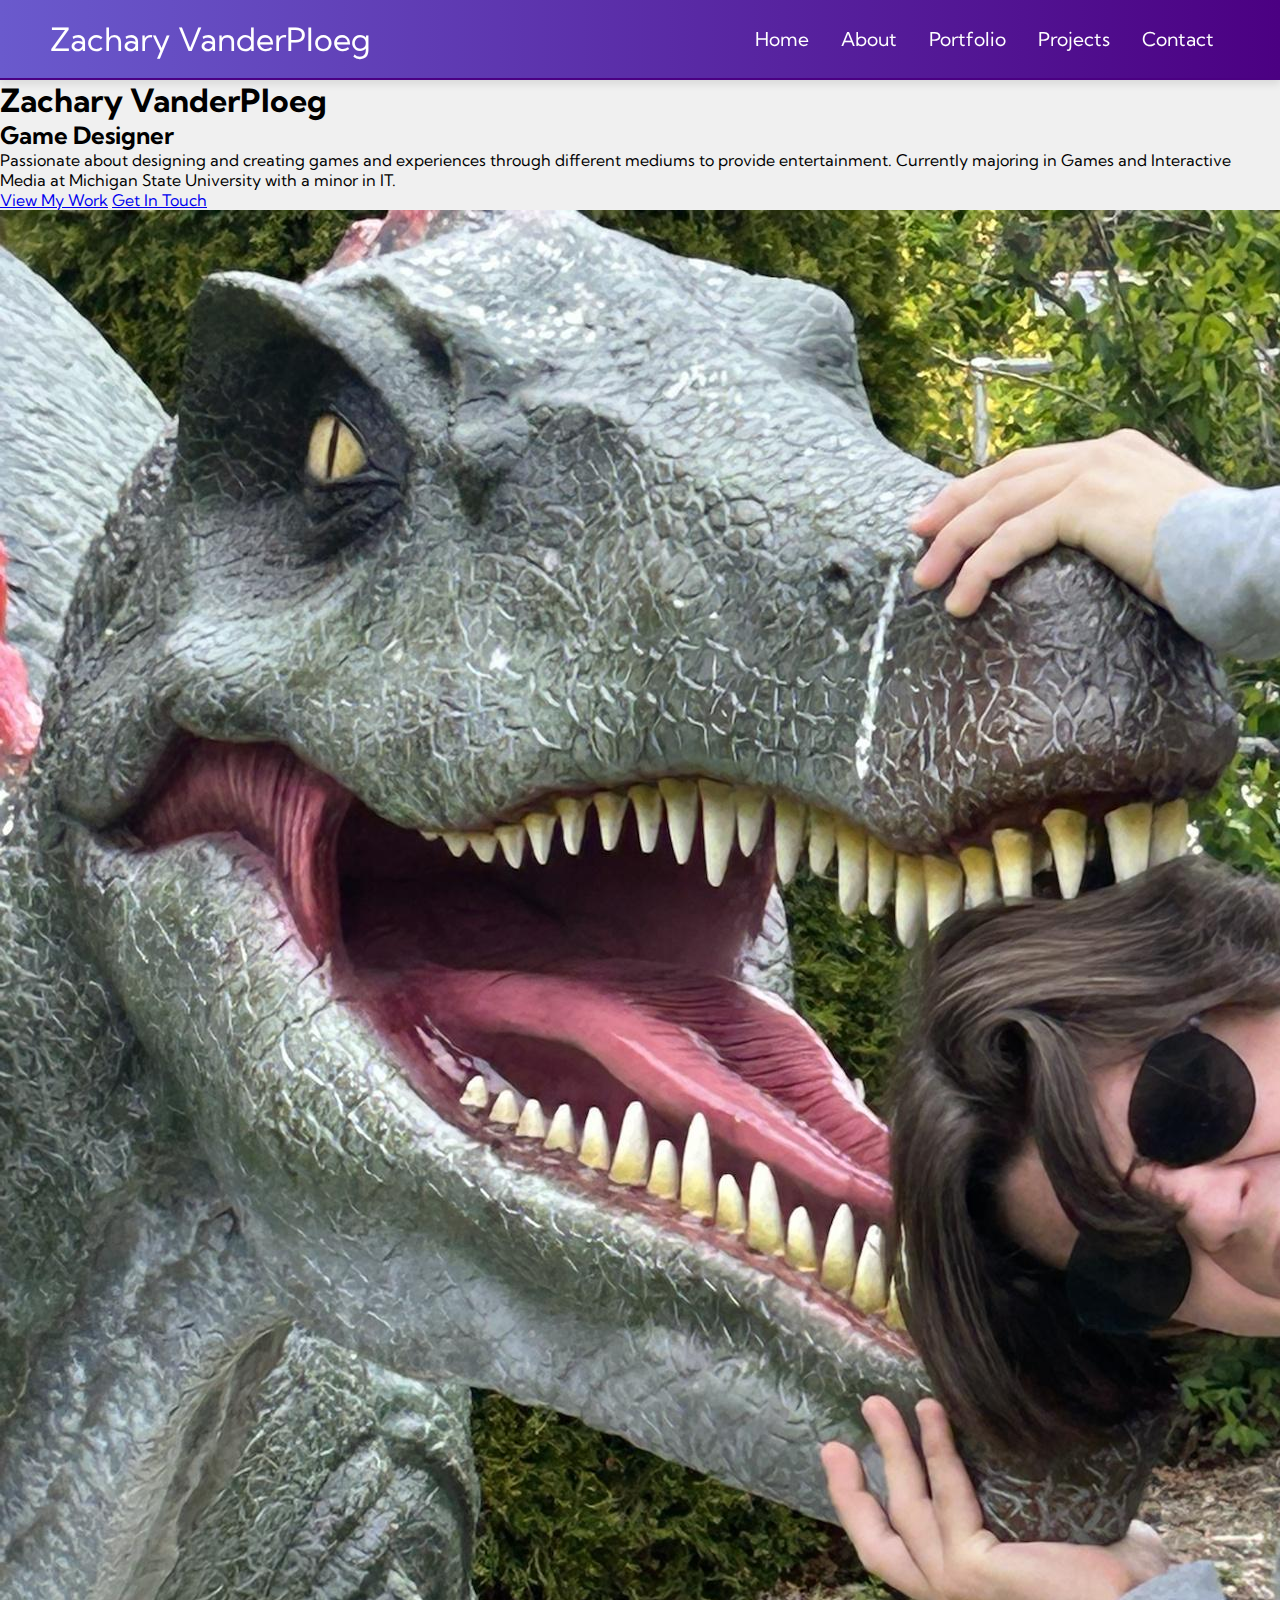
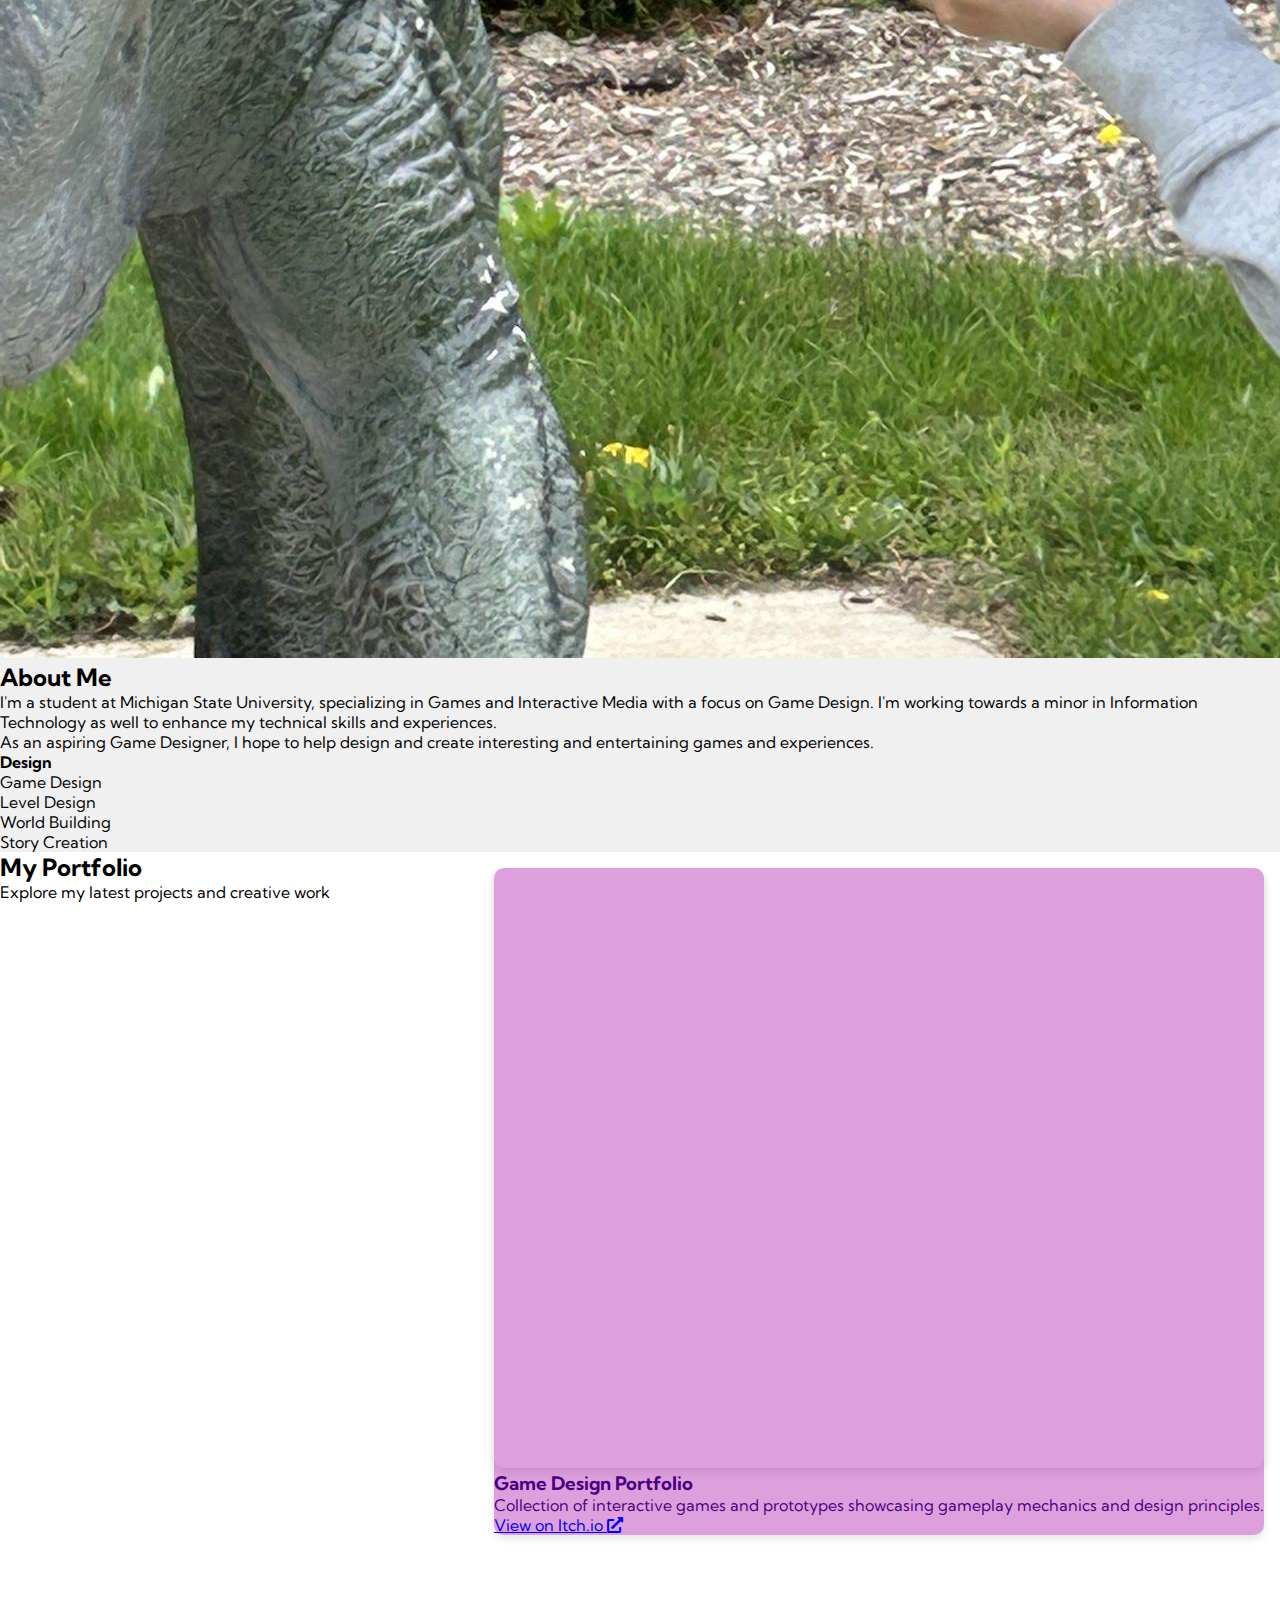
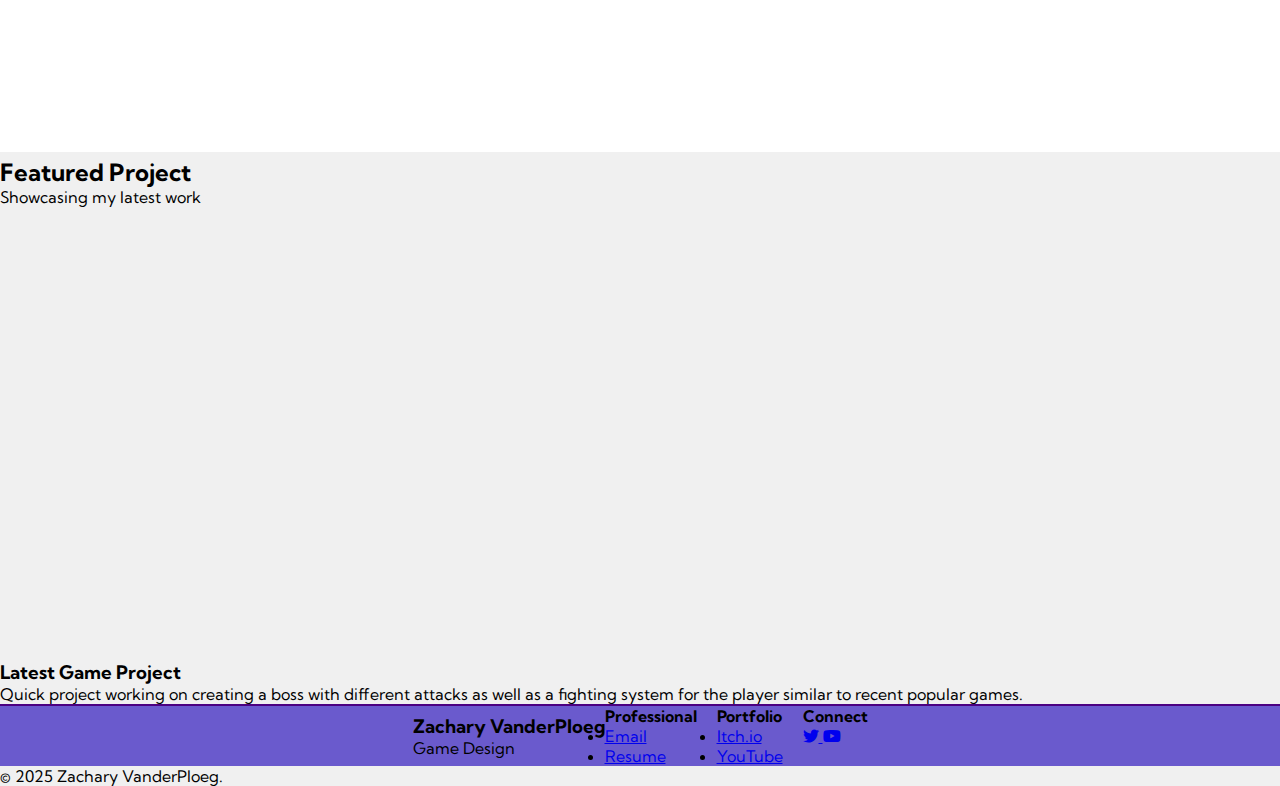
<file: index.html>
<!DOCTYPE html>
<html lang="en">
    <head>
        <meta charset="UTF-8">
        <meta name="viewport" content="width=device-width, initial-scale=1.0">
        <title>ZVDP</title>
        <link rel="stylesheet" href="style.css">
        <link rel="preconnect" href="https://fonts.googleapis.com">
        <link rel="preconnect" href="https://fonts.gstatic.com" crossorigin>
        <link href="https://fonts.googleapis.com/css2?family=Kumbh+Sans:wght@100..900&display=swap" rel="stylesheet">
        <link rel="stylesheet" href="https://cdnjs.cloudflare.com/ajax/libs/font-awesome/5.15.4/css/all.min.css"> <!-- Include Font Awesome -->
    </head>
    <body id="top">
        <nav class="navbar">
            <div class="navbar__container">
                <span id="navbar__logo">Zachary VanderPloeg</span>
                <div class="navbar__toggle" id="mobile-menu">
                    <span class="bar"></span>
                    <span class="bar"></span>
                    <span class="bar"></span>
                </div>
                <ul class="navbar__menu">
                    <li class="navbar__item">
                        <a href="#top" class="navbar__links">Home</a>
                    </li>
                    <li class="navbar__item">
                        <a href="#about" class="navbar__links">About</a>
                    </li>
                    <li class="navbar__item">
                        <a href="#portfolio" class="navbar__links">Portfolio</a>
                    </li>
                    <li class="navbar__item">
                        <a href="#featured-project" class="navbar__links">Projects</a>
                    </li>
                    <li class="navbar__item">
                        <a href="mailto:vand1086@msu.edu" class="navbar__links">Contact</a>
                    </li>
                </ul>
            </div>
        </nav>

        <!-- Hero Section -->
        <section class="hero">
            <div class="hero__container">
                <div class="hero__content">
                    <div class="hero__text">
                        <h1>Zachary VanderPloeg</h1>
                        <h2>Game Designer</h2>
                        <p class="hero__description">Passionate about designing and creating games and experiences through different mediums to provide entertainment. Currently majoring in Games and Interactive Media at Michigan State University with a minor in IT.</p>
                        <div class="hero__cta">
                            <a href="#portfolio" class="btn btn--primary">View My Work</a>
                            <a href="mailto:vand1086@msu.edu" class="btn btn--secondary">Get In Touch</a>
                        </div>
                    </div>
                    <div class="hero__image">
                        <img src="me.jpg" alt="Zachary VanderPloeg - Game Designer" id="hero__img">
                            </div>
                        </div>
                    </div>
                </div>
            </div>
        </section>

        <!-- About Section -->
        <section class="about" id="about">
            <div class="about__container">
                <div class="section__header">
                    <h2>About Me</h2>
                    <div class="section__line"></div>
                </div>
                <div class="about__content">
                    <div class="about__text">
                        <p>I'm a student at Michigan State University, specializing in Games and Interactive Media with a focus on Game Design. I'm working towards a minor in Information Technology as well to enhance my technical skills and experiences.</p>
                        <p>As an aspiring Game Designer, I hope to help design and create interesting and entertaining games and experiences.</p>
                <div class="skills">
                    <div class="skill-category">
                        <h4>Design</h4>
                        <ul>
                            <li>Game Design</li>
                            <li>Level Design</li>
                            <li>World Building</li>
                            <li>Story Creation</li>
                        </ul>
                    </div>
                </div>
            </div>
        </section>

        <!-- Portfolio Section -->
        <section class="portfolio" id="portfolio">
            <div class="portfolio__container">
                <div class="section__header">
                    <h2>My Portfolio</h2>
                    <div class="section__line"></div>
                    <p class="section__subtitle">Explore my latest projects and creative work</p>
                </div>
                <div class="portfolio__grid">
                    <div class="portfolio__item">
                        <div class="portfolio__card">
                            <div class="portfolio__preview">
                                <iframe src="https://zvdp.itch.io/" class="portfolio__iframe" title="Itch.io Games Portfolio"></iframe>
                            </div>
                            <div class="portfolio__info">
                                <h3>Game Design Portfolio</h3>
                                <p>Collection of interactive games and prototypes showcasing gameplay mechanics and design principles.</p>
                                <a href="https://zvdp.itch.io/" target="_blank" class="portfolio__link">
                                    View on Itch.io <i class="fas fa-external-link-alt"></i>
                                </a>
                            </div>
                        </div>
                    </div>
        </section>

        <!-- Featured Project Section -->
        <section class="featured-project" id="featured-project">
            <div class="featured-project__container">
                <div class="section__header">
                    <h2>Featured Project</h2>
                    <div class="section__line"></div>
                    <p class="section__subtitle">Showcasing my latest work</p>
                </div>
                <div class="project__content">
                    <div class="project__video">
                        <iframe width="800" height="450" src="https://www.youtube.com/embed/HKHlcLlwzts" title="Featured Project Showcase" frameborder="0" allow="accelerometer; autoplay; clipboard-write; encrypted-media; gyroscope; picture-in-picture" allowfullscreen></iframe>
                    </div>
                    <div class="project__details">
                        <h3>Latest Game Project</h3>
                        <p>Quick project working on creating a boss with different attacks as well as a fighting system for the player similar to recent popular games.</p>
                    </div>
                </div>
            </div>
        </section>

        <!-- Footer -->
        <footer class="footer">
            <div class="footer__container">
                <div class="footer__brand">
                    <h3>Zachary VanderPloeg</h3>
                    <p>Game Design</p>
                </div>
                <div class="footer__links">
                    <div class="footer__section">
                        <h4>Professional</h4>
                        <ul>
                            <li><a href="mailto:zvploeg@gmail.com">Email</a></li>
                            <li><a href="ZachResume.pdf" target="_blank">Resume</a></li>
                        </ul>
                    </div>
                    <div class="footer__section">
                        <h4>Portfolio</h4>
                        <ul>
                            <li><a href="https://zvdp.itch.io/" target="_blank">Itch.io</a></li>
                            <li><a href="https://www.youtube.com/@zvdpdev" target="_blank">YouTube</a></li>
                        </ul>
                    </div>
                    <div class="footer__section">
                        <h4>Connect</h4>
                        <div class="social__links">
                            <a href="https://twitter.com/zvdp_" target="_blank" class="social__link">
                                <i class="fab fa-twitter"></i>
                            </a>
                            <a href="https://www.youtube.com/@zvdpdev" target="_blank" class="social__link">
                                <i class="fab fa-youtube"></i>
                            </a>
                        </div>
                    </div>
                </div>
            </div>
            <div class="footer__bottom">
                <div class="footer__bottom-container">
                    <p>&copy; 2025 Zachary VanderPloeg.</p>
                </div>
            </div>
        </footer>
        <script src="app.js"></script>
    </body>
</html>
</file>
<file: style.css>
* {
    box-sizing: border-box;
    margin: 0;
    padding: 0;
    font-family: 'Kumbh Sans', sans-serif;
}

body {
    background-color: #f0f0f0; /* Light grey background */
}

.navbar {
    background: linear-gradient(90deg, #6a5acd, #4b0082); /* Gradient background */
    height: 80px;
    display: flex;
    justify-content: center;
    align-items: center;
    font-size: 1.2rem;
    position: sticky;
    top: 0;
    z-index: 1000;
    border-bottom: 2px solid #4b0082;
    box-shadow: 0 4px 8px rgba(0, 0, 0, 0.1); /* Add subtle shadow */
}

.navbar__container {
    display: flex;
    justify-content: space-between;
    height: 80px;
    z-index: 1;
    width: 100%;
    max-width: 1300px;
    margin: 0 auto;
    padding: 0 50px;
}

#navbar__logo {
    color: #fff; /* White text */
    display: flex;
    align-items: center;
    cursor: default;
    text-decoration: none;
    font-size: 2rem;
}

.fa-gem {
    margin-right: 0.5rem;
}

.navbar__menu {
    display: flex;
    align-items: center;
    list-style: none;
    text-align: center;
}

.navbar__item {
    height: 80px;
}

.navbar__links {
    color: #fff; /* White text */
    display: flex;
    align-items: center;
    justify-content: center;
    text-decoration: none;
    padding: 0 1rem;
    height: 100%;
    transition: color 0.3s ease;
}

.navbar__links:hover {
    color: #dda0dd; /* Light purple hover */
}

.navbar__btn {
    display: flex;
    justify-content: center;
    align-items: center;
    padding: 0 1rem;
    width: 100%;
}

.button {
    display: flex;
    justify-content: center;
    align-items: center;
    text-decoration: none;
    padding: 10px 20px;
    height: 100%;
    width: 100%;
    border: none;
    outline: none;
    border-radius: 4px;
    background: #f77062;
    color: #fff;
    transition: background-color 0.3s ease;
}

.button:hover {
    background-color: #dda0dd; /* Light purple hover */
}

@media screen and (max-width: 960px) {
    .navbar__container {
        display: flex;
        justify-content: space-between;
        height: 80px;
        z-index: 1;
        width: 100%;
        max-width: 1300px;
        padding: 0;
    }

    .navbar__menu {
        display: grid;
        grid-template-columns: auto;
        margin: 0;
        width: 100%;
        position: absolute;
        top: -1000px;
        opacity: 0;
        transition: all 0.5s ease;
        height: 50vh;
        z-index: -1;
    }

    .navbar__menu.active {
        background: #131313;
        top: 100%;
        opacity: 1;
        transition: all 0.5s ease;
        z-index: 99;
        height: 50vh;
        font-size: 1.6rem;
    }

    #navbar__logo {
        padding-left: 25px;
    }

    .navbar__toggle .bar {
        width: 25px;
        height: 3px;
        margin: 5px auto;
        transition: all 0.3s ease-in-out;
        background: #fff;
    }

    .navbar__item {
        width: 100%;
    }

    .navbar__links {
        text-align: center;
        padding: 2rem;
        width: 100%;
        display: table;
    }

    #mobile-menu {
        position: absolute;
        top: 20%;
        right: 5%;
        transform: translate(5%, 20%);
    }

    .navbar__btn {
        padding-bottom: 2rem;
    }

    .button {
        display: flex;
        justify-content: center;
        align-items: center;
        width: 80%;
        height: 80px;
        margin: 0;
    }

    .navbar__toggle .bar {
        display: block;
        cursor: pointer;
    }

    #mobile-menu.is-active .bar:nth-child(2) {
        opacity: 0;
    }

    #mobile-menu.is-active .bar:nth-child(1) {
        transform: translateY(8px) rotate(45deg);
    }

    #mobile-menu.is-active .bar:nth-child(3) {
        transform: translateY(-8px) rotate(-45deg);
    }
}

.main {
    background-color: #fff; /* White background */
    color: #4b0082; /* Dark purple text */
    padding: 20px 0; /* Reduce vertical padding */
    margin-bottom: 60px; /* Add margin below the main section */
}

.main__container {
    display: grid;
    grid-template-columns: 1fr 1fr;
    align-items: center;
    justify-self: center;
    margin: 0 auto;
    height: auto;
    background-color: #dda0dd; /* Light purple background */
    z-index: 1;
    width: 100%;
    max-width: 1300px;
    padding: 50px;
    border-radius: 10px;
    box-shadow: 0 4px 8px rgba(0, 0, 0, 0.1); /* Add subtle shadow */
}

.main__content h1 {
    font-size: 4rem;
    color: #4b0082; /* Dark purple text */
}

.main__content h2 {
    font-size: 2.5rem;
    color: #4b0082; /* Dark purple text */
}

.main__content p {
    margin-top: 0rem;
    font-size: 1.2rem;
    font-weight: 700;
    color: #4b0082; /* Dark purple text */
    line-height: 1.6;
    text-align: justify;
    padding: 10px;
    border-left: 4px solid #4b0082; /* Dark purple border */
    background-color: transparent; /* Remove background color */
    box-shadow: none; /* Remove box shadow */
    border-radius: 5px; /* Add border radius */
}

.main__btn {
    font-size: 2rem;
    background-color: #6a5acd; /* Darker purple background */
    padding: 14px 32px;
    border: none;
    border-radius: 4px;
    color: #fff; /* White text */
    margin-top: 2rem;
    cursor: pointer;
    position: relative;
    transition: all 0.35s;
    outline: none;
}

.main__btn a {
    position: relative;
    z-index: 2;
    color: #fff; /* White text */
    text-decoration: none;
}

.main__btn::after {
    position: absolute;
    content: '';
    top: 0;
    left: 0;
    width: 0;
    height: 100%;
    background: #4b0082; /* Dark purple */
    transition: all 0.35s;
    border-radius: 4px;
}

.main__btn:hover::after {
    width: 100%;
}

.main__img--container {
    text-align: center;
}

#main__img {
    height: 50%;
    width: 50%;
    border-radius: 10px;
    box-shadow: 0 4px 8px rgba(0, 0, 0, 0.2);
    margin-left: 10rem;
}

@media screen and (max-width: 786px) {
    .main__container {
        display: grid;
        grid-template-columns: auto;
        align-items: center;
        justify-self: center;
        width: 100%;
        margin: 0 auto;
        height: 90vh;
    }

    .main__content {
        text-align: center;
        margin-bottom: 4rem;
    }

    .main__content h1 {
        font-size: 2.5rem;
        margin-top: 2rem;
    }

    .main__content h2 {
        font-size: 3rem;
    }

    .main__content p {
        margin-top: 1rem;
        font-size: 1.5rem;
    }
}

@media and (max-width: 480px) {
    .main__content h1 {
        font-size: 2rem;
        margin-top: 3rem;
    }

    .main__content h2 {
        font-size: 2rem;
    }

    .main__content p {
        margin-top: 2rem;
        font-size: 1.5rem;
    }

    .main__btn {
        padding: 12px 36px;
        margin: 2.5rem 0;
    }
}

.recent-project {
    background-color: #fff; /* White background */
    color: #4b0082; /* Dark purple text */
    padding: 0px 0; /* Reduce vertical padding */
    text-align: center;
    margin-bottom: 200px; /* Add margin below the recent projects section */
}

.recent-project h1 {
    font-size: 4rem;
    margin-bottom: 2rem;
}

.video-container {
    display: flex;
    justify-content: center;
    align-items: center;
}

.portfolio {
    background: #fff; /* White background */
    display: flex;
    flex-direction: column;
    align-items: center;
    height: 100vh;
    margin-bottom: 5px; /* Reduce margin below the portfolio section */
}

.portfolio h1 {
    color: #4b0082; /* Dark purple text */
    margin-bottom: 0rem;
    font-size: 6rem;
}

.portfolio__container {
    display: flex;
    justify-content: space-between; /* Ensure space between cards */
    flex-wrap: wrap;
    width: 100%; /* Ensure container takes full width */
}

.portfolio__card {
    margin: 1rem;
    flex: 1 1 45%; /* Make each card take up nearly half of the screen size */
    border-radius: 10px; /* Increase border radius */
    background-color: #dda0dd; /* Light purple background */
    position: relative;
    color: #4b0082; /* Dark purple text */
    box-shadow: 0 4px 8px rgba(0, 0, 0, 0.1); /* Add subtle shadow */
    min-width: 45%; /* Ensure minimum width */
    transition: transform 0.3s ease, box-shadow 0.3s ease;
}

.portfolio__card:hover {
    transform: scale(1.05);
    box-shadow: 0 8px 16px rgba(0, 0, 0, 0.2);
}

.portfolio__iframe-link {
    display: block;
    position: relative;
}

.portfolio__iframe {
    width: 100%;
    height: 600px;
    border: none;
    border-radius: 10px;
    box-shadow: 0 4px 8px rgba(0, 0, 0, 0.1); /* Add subtle shadow */
    margin-bottom: 0rem; /* Add margin below iframe */
    pointer-events: none; /* Disable iframe interaction */
}

.portfolio__iframe-link::after {
    content: '';
    position: absolute;
    top: 0;
    left: 0;
    width: 100%;
    height: 100%;
    z-index: 1;
}

@media and (max-width: 960px) {
    .portfolio {
        height: 1600px;
    }
    .portfolio h1 {
        font-size: 2rem;
        margin-top: 12rem;
    }
}

@media screen and (max-width: 480px) {
    .portfolio {
        height: 1400px;
    }

    .portfolio h1 {
        font-size: 1.2rem;
    }

    .portfolio__card {
        width: 300px;
    }
}

.footer__container {
    background-color: #6a5acd; /* Keep same color as navbar */
    display: flex;
    justify-content: center; /* Center the links */
    align-items: center; /* Align all items vertically */
    border-top: 2px solid #4b0082; /* Add border */
    width: 100%;
    /*padding: 5px 10px; /* Adjust padding to fit four lines of text */
    position: relative; /* Needed for absolute positioning of logo */
    height: auto; /* Ensure height adjusts to content */
}

#footer__logo {
    display: block;
}

.footer__logo {
    color: #fff; /* White text */
    font-size: 2rem;
    cursor: default; /* Make unclickable */
    position: absolute;
    left: 30px; /* Position it on the left */
    top: 40%;
    transform: translateY(-50%); /* Center vertically */
}

.footer__links {
    display: flex;
    gap: 20px; /* Adjust spacing between links */
}

.footer__link--wrapper {
    display: flex;
}

.footer__link--items {
    display: flex;
    flex-direction: column;
    align-items: flex-start;
    margin: 16px;
    text-align: left;
    width: 140px; /* Adjusted width */
    box-sizing: border-box;
}

.footer__link--items h2 {
    margin-bottom: 16px;
}

.footer__link--items > h2 {
    color: #fff; /* White text */
}

.footer__link--items a {
    color: #fff; /* White text */
    text-decoration: none;
    margin-bottom: 0.5rem;
    transition: color 0.3s ease;
}

.footer__link--items a:hover {
    color: #dda0dd; /* Light purple hover */
}

.social__icon--link {
    color: #fff; /* White text */
    font-size: 24px;
    transition: color 0.3s ease;
}

.social__icon--link:hover {
    color: #dda0dd; /* Light purple hover */
}

.social__media {
    max-width: 2000px;
    width: 100%;
}

.social__media--wrap {
    display: flex;
    justify-content: space-between;
    align-items: center;
    width: 90%;
    max-width: 1000px;
    margin: 40px auto 0 auto;
}

.social__icons {
    display: flex;
    justify-content: space-between;
    align-items: center;
    width: 240px;
}

.social__logo {
    color: #fff;
    justify-self: flex-start;
    margin-left: 20px;
    cursor: pointer;
    text-decoration: none;
    font-size: 2rem;
    display: flex;
    align-items: center;
    margin-bottom: 16px;
}

.website__rights {
    color: #fff; /* White text */
}

@media screen and (max-width: 820px) {
    .footer__links {
        padding: 2rem;
    }

    #footer__logo {
        margin-bottom: 2rem;
    }

    .footer__link--wrapper {
        flex-direction: column;
    }

    .social__media--wrap {
        flex-direction: column;
    }
}

@media screen and (max-width: 480px) {
    margin: 0;
    padding: 10px;
    width: 100%;
}
</file>
